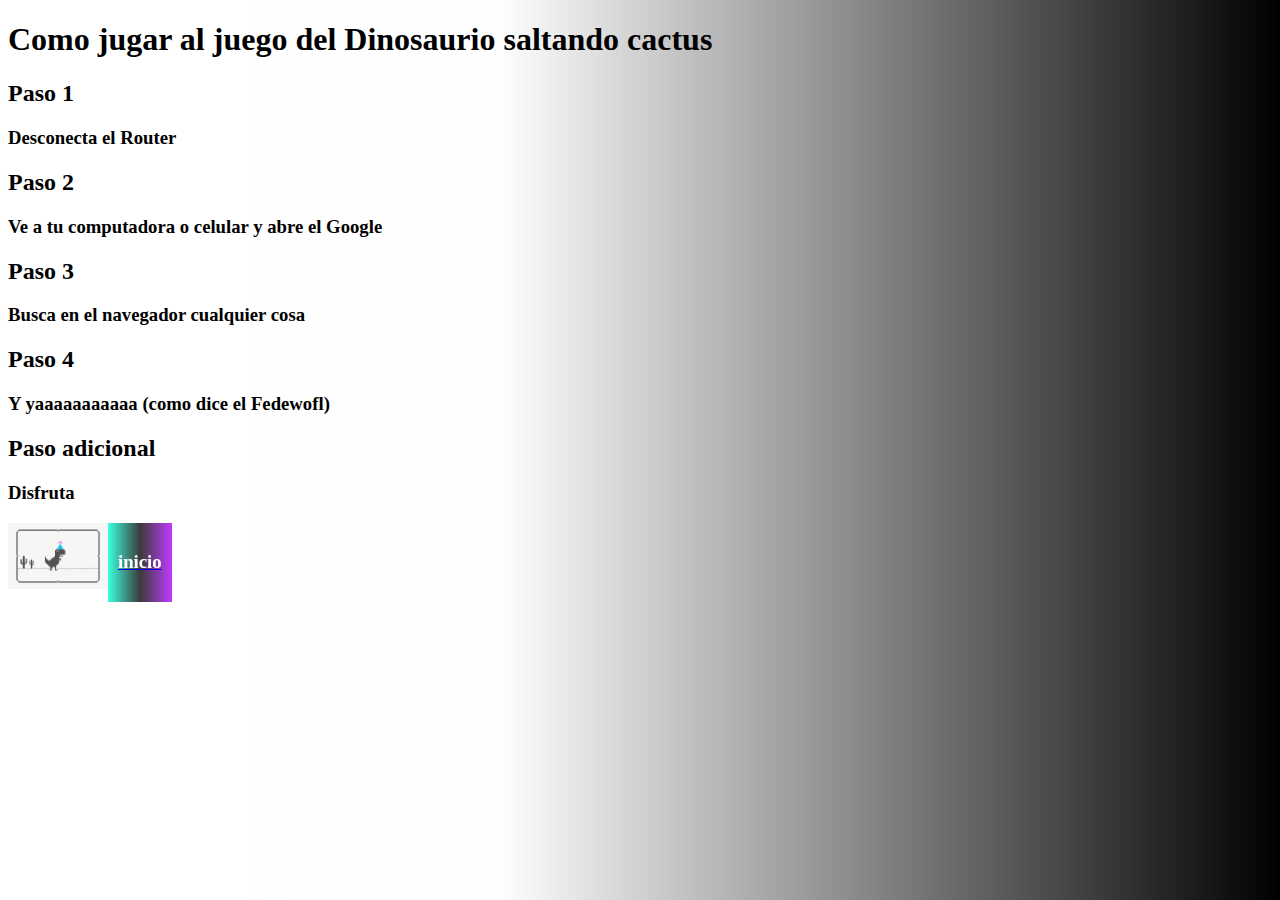
<file: intrucciones.html>
<!DOCTYPE html>
<html lang="en">
<head>
    <meta charset="UTF-8">
    <meta name="viewport" content="width=device-width, initial-scale=1.0">
    <title>Intrucciones</title>
    <link rel="stylesheet" href="intrucciones.css">
    <link rel="shortcut icon" href="logo pagina/rex run.jpg" type="image/x-icon">
</head>
<body>
    <H1>Como jugar al juego del Dinosaurio saltando cactus</H1>
    <h2>Paso 1</h2>
    <h3>Desconecta el Router</h3>
    <h2>Paso 2</h2>
    <h3>Ve a tu computadora o celular y abre el Google</h3>
    <h2>Paso 3</h2>
    <h3>Busca en el navegador cualquier cosa</h3>
    <H2>Paso 4</H2>
    <h3>Y yaaaaaaaaaaa (como dice el Fedewofl)</h3>
    <h2>Paso adicional</h2>
    <h3>Disfruta</h3>
    <img src="/img/fondo/Dinosaurs-Game.gif" alt="" width="100px">
    <a href="index.html"><h3 class="pepo">inicio</h3></a>
</body>
</html>
</file>
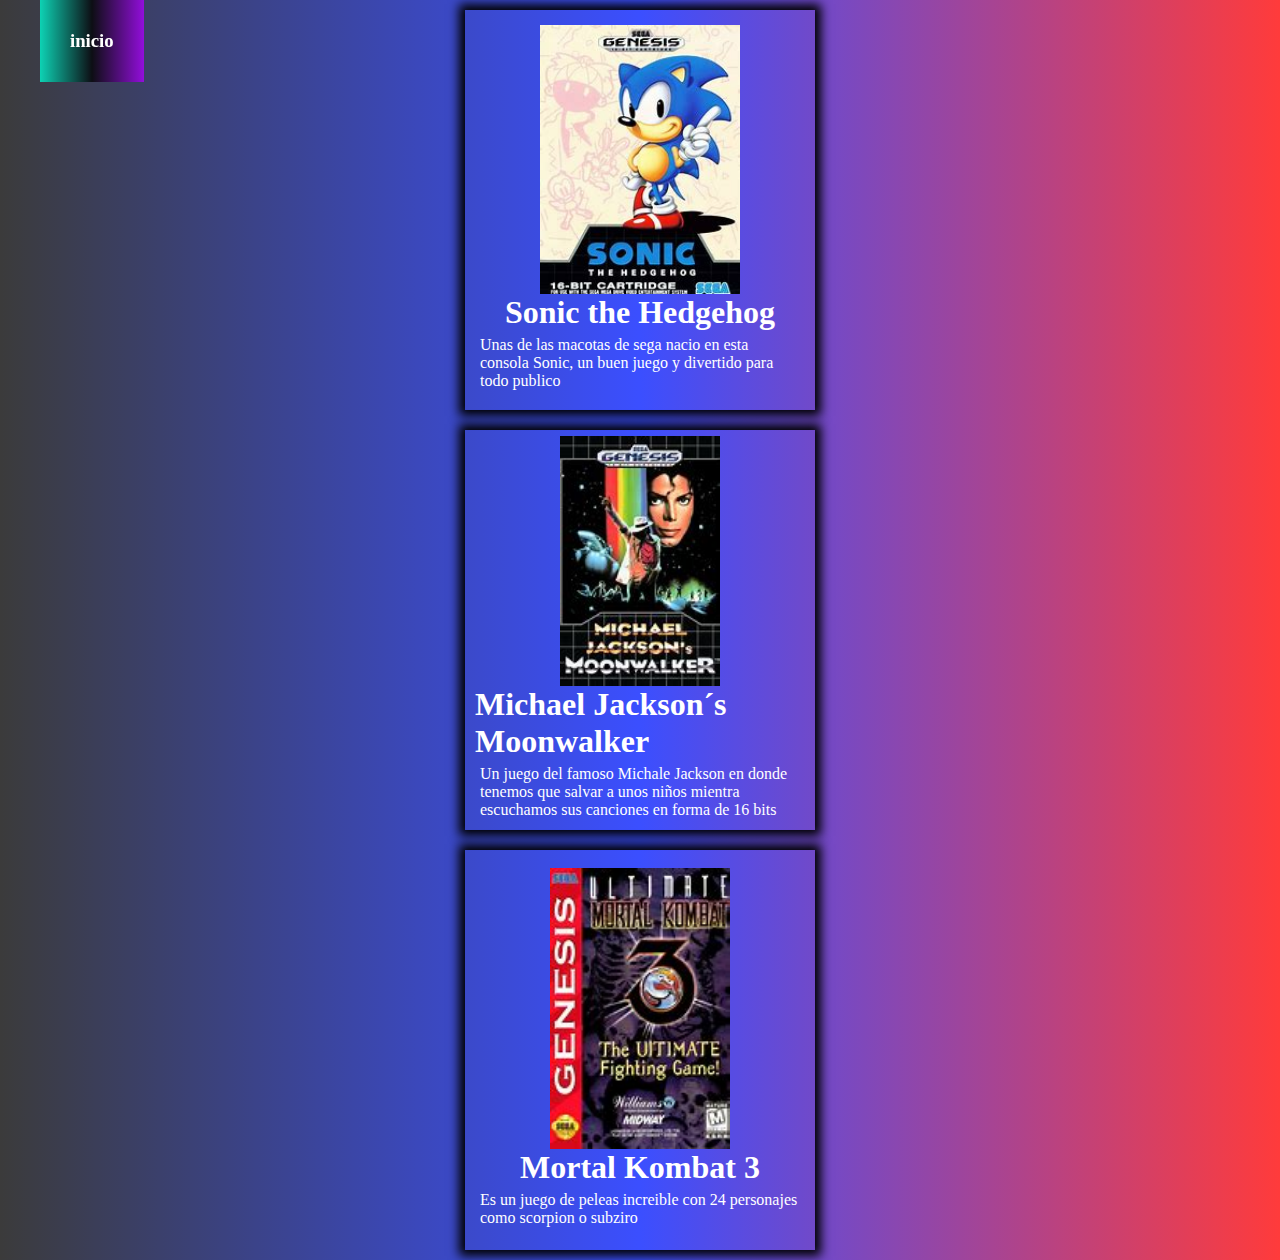
<file: megadrive.html>
<!DOCTYPE html>
<html lang="en">
<head>
    <meta charset="UTF-8">
    <meta name="viewport" content="width=device-width, initial-scale=1.0">
    <title>Sega Megadrive</title>
    <link rel="stylesheet" href="megadrive.css">
</head>
<body>
    <header>
        <nav>
            <ul>
                <li><a href="index.html"><h3>inicio</h3></a></li>
            </ul>
        </nav>
    </header>
    <section>
        <div>
           <img src="[data-uri]" alt="" width="200px">
           <h1>Sonic the Hedgehog</h1>
           <p>Unas de las macotas de sega nacio en esta consola Sonic, un buen juego y divertido para todo publico</p>
        </div>
        <div>
            <img src="[data-uri]" alt="" width="160px">
            <h1>Michael Jackson´s Moonwalker</h1>
            <p>Un juego del famoso Michale Jackson en donde tenemos que salvar a unos niños mientra escuchamos sus canciones en forma de 16 bits</p>
        </div>
        <div>
            <img src="[data-uri]" alt="" width="180px">
            <h1>Mortal Kombat 3</h1>
            <p>Es un juego de peleas increible con 24 personajes como scorpion o subziro</p>
        </div>
    </section>
</body>
</html>
</file>
<file: intrucciones.css>
body{
    background: rgb(255,255,255);
    background: linear-gradient(90deg, rgba(255,255,255,0.66) 0%, rgba(255,254,254,0.6643032212885154) 39%, rgba(0,0,0,1) 100%);
}
a{
    display: inline-block;
    padding: 10px;
    background: linear-gradient(90deg, rgba(0, 255, 213, 0.77) 0%, rgba(0, 0, 0, 0.77) 50%, rgba(174, 0, 255, 0.77) 100%);
    position: fixed;
}
.pepo{
    color: white;
}
</file>
<file: megadrive.css>
*{
    box-sizing: border-box;
    margin: 0;
    text-decoration: none;
}
li{
    display: inline-block;
    padding: 30px;
    background: linear-gradient(90deg, rgba(0, 255, 213, 0.77) 0%, rgba(0, 0, 0, 0.77) 50%, rgba(174, 0, 255, 0.77) 100%);
    position: fixed;
}
a{
    display: inline-block;
}
h3{
    color: white;
}
section{
    display: flex;
    background: rgb(0,0,0);
    background: linear-gradient(90deg, rgba(0,0,0,0.77) 0%, rgba(0, 26, 255, 0.77) 50%, rgba(255, 0, 0, 0.77) 100%), url(https://th.bing.com/th/id/OIP.WkGyCFeD1PrIXmgw5bSsSgHaBf?w=283&h=70&c=7&r=0&o=5&pid=1.7);
    flex-direction: column;
    justify-content: center;
    align-items: center;
}
div{
    width: 350px;
    height: 400px;
    margin: 10px;
    display: flex;
    justify-content: center;
    align-items: center;
    flex-direction: column;
    box-shadow: 0 0 10px 6px black;
    padding: 10px;
}
h1{
    color:white;
}
p{
    color: white;
    padding: 5px;
}
</file>
